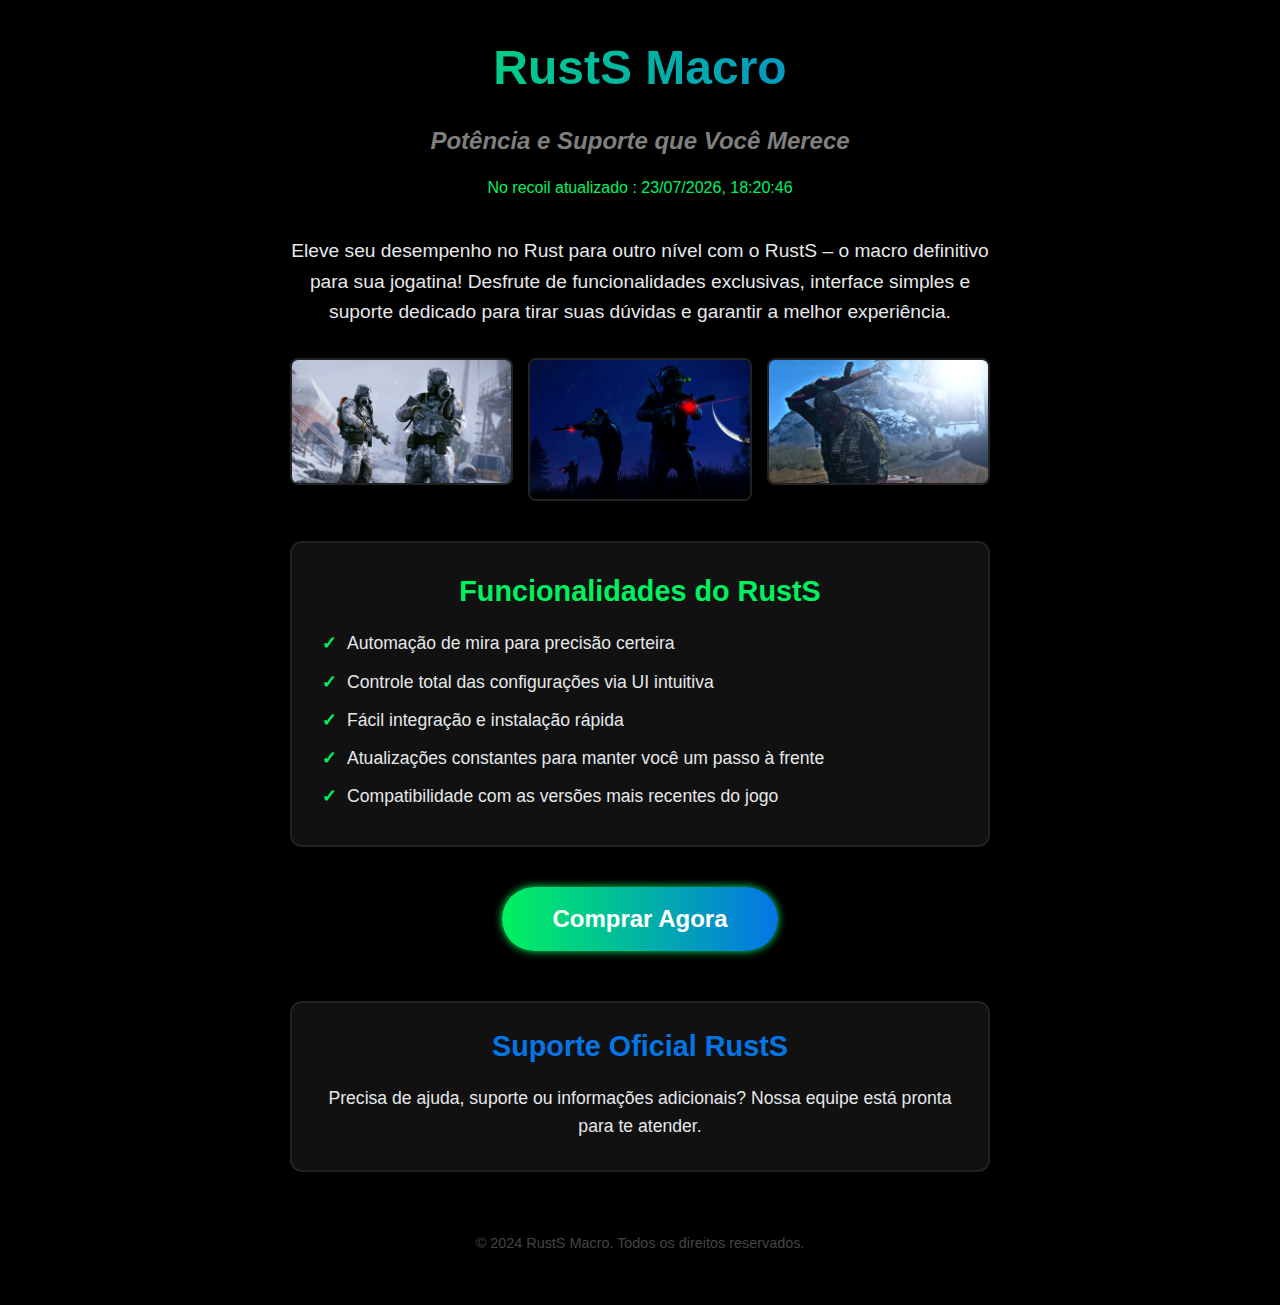
<file: index.html>
<!DOCTYPE html>
<html lang="pt-BR">
<head>
  <meta charset="UTF-8" />
  <meta name="viewport" content="width=device-width, initial-scale=1" />
  <title>RustS Macro - Venda e Suporte Oficial</title>
  <!-- Link para o CSS externo -->
  <link rel="stylesheet" href="styles.css">
</head>
<body>
  <div class="container" role="main">
    <h1>RustS Macro</h1>
    <h2>Potência e Suporte que Você Merece</h2>
    <div id="recoil-update" aria-live="polite" aria-atomic="true">
      No recoil atualizado : <!-- Será preenchido pelo JS -->
    </div>

    <p class="intro">
      Eleve seu desempenho no Rust para outro nível com o RustS – o macro definitivo para sua jogatina! Desfrute de funcionalidades exclusivas, interface simples e suporte dedicado para tirar suas dúvidas e garantir a melhor experiência.
    </p>

    <!-- Gallery Section -->
    <section class="gallery" aria-label="Galeria de imagens do jogo">
      <img src="./images/rust-game-3qu3miei00ax5hoq.jpg" alt="Operadores táticos em ação sob o luar">
      <img src="./images/rust-game-72b079fxn1h603f4.jpg" alt="Soldados em traje de inverno com armas avançadas">
      <img src="./images/rust-game-n3vyqm033w39phno.jpg" alt="Jogador empunhando arma e se preparando para ataque">
    </section>

    <section class="features" aria-labelledby="features-title">
      <h3 id="features-title">Funcionalidades do RustS</h3>
      <ul>
        <li>Automação de mira para precisão certeira</li>
        <li>Controle total das configurações via UI intuitiva</li>
        <li>Fácil integração e instalação rápida</li>
        <li>Atualizações constantes para manter você um passo à frente</li>
        <li>Compatibilidade com as versões mais recentes do jogo</li>
      </ul>
    </section>

    <section class="purchase-section" aria-label="Seção de compra">
      <button class="purchase-button" id="btnComprar">
        Comprar Agora
      </button>
    </section>

    <section class="support" aria-labelledby="support-title">
      <h3 id="support-title">Suporte Oficial RustS</h3>
      <p>Precisa de ajuda, suporte ou informações adicionais? Nossa equipe está pronta para te atender.</p>
    </section>

    <footer role="contentinfo">
      &copy; 2024 RustS Macro. Todos os direitos reservados.
    </footer>
  </div>

  <script>
    function updateRecoilDateTime() {
      const recoilEl = document.getElementById('recoil-update');
      const now = new Date();
      const formatted = now.toLocaleString('pt-BR', {
        day: '2-digit', month: '2-digit', year: 'numeric',
        hour: '2-digit', minute: '2-digit', second: '2-digit',
        hour12: false
      });
      recoilEl.textContent = 'No recoil atualizado : ' + formatted;
    }
    updateRecoilDateTime();
    setInterval(updateRecoilDateTime, 1000);

    // Adiciona o listener de clique para o botão "Comprar Agora"
    document.getElementById('btnComprar').addEventListener('click', function() {
      window.location.href = 'produtos.html';
    });
  </script>
</body>
</html>
</file>
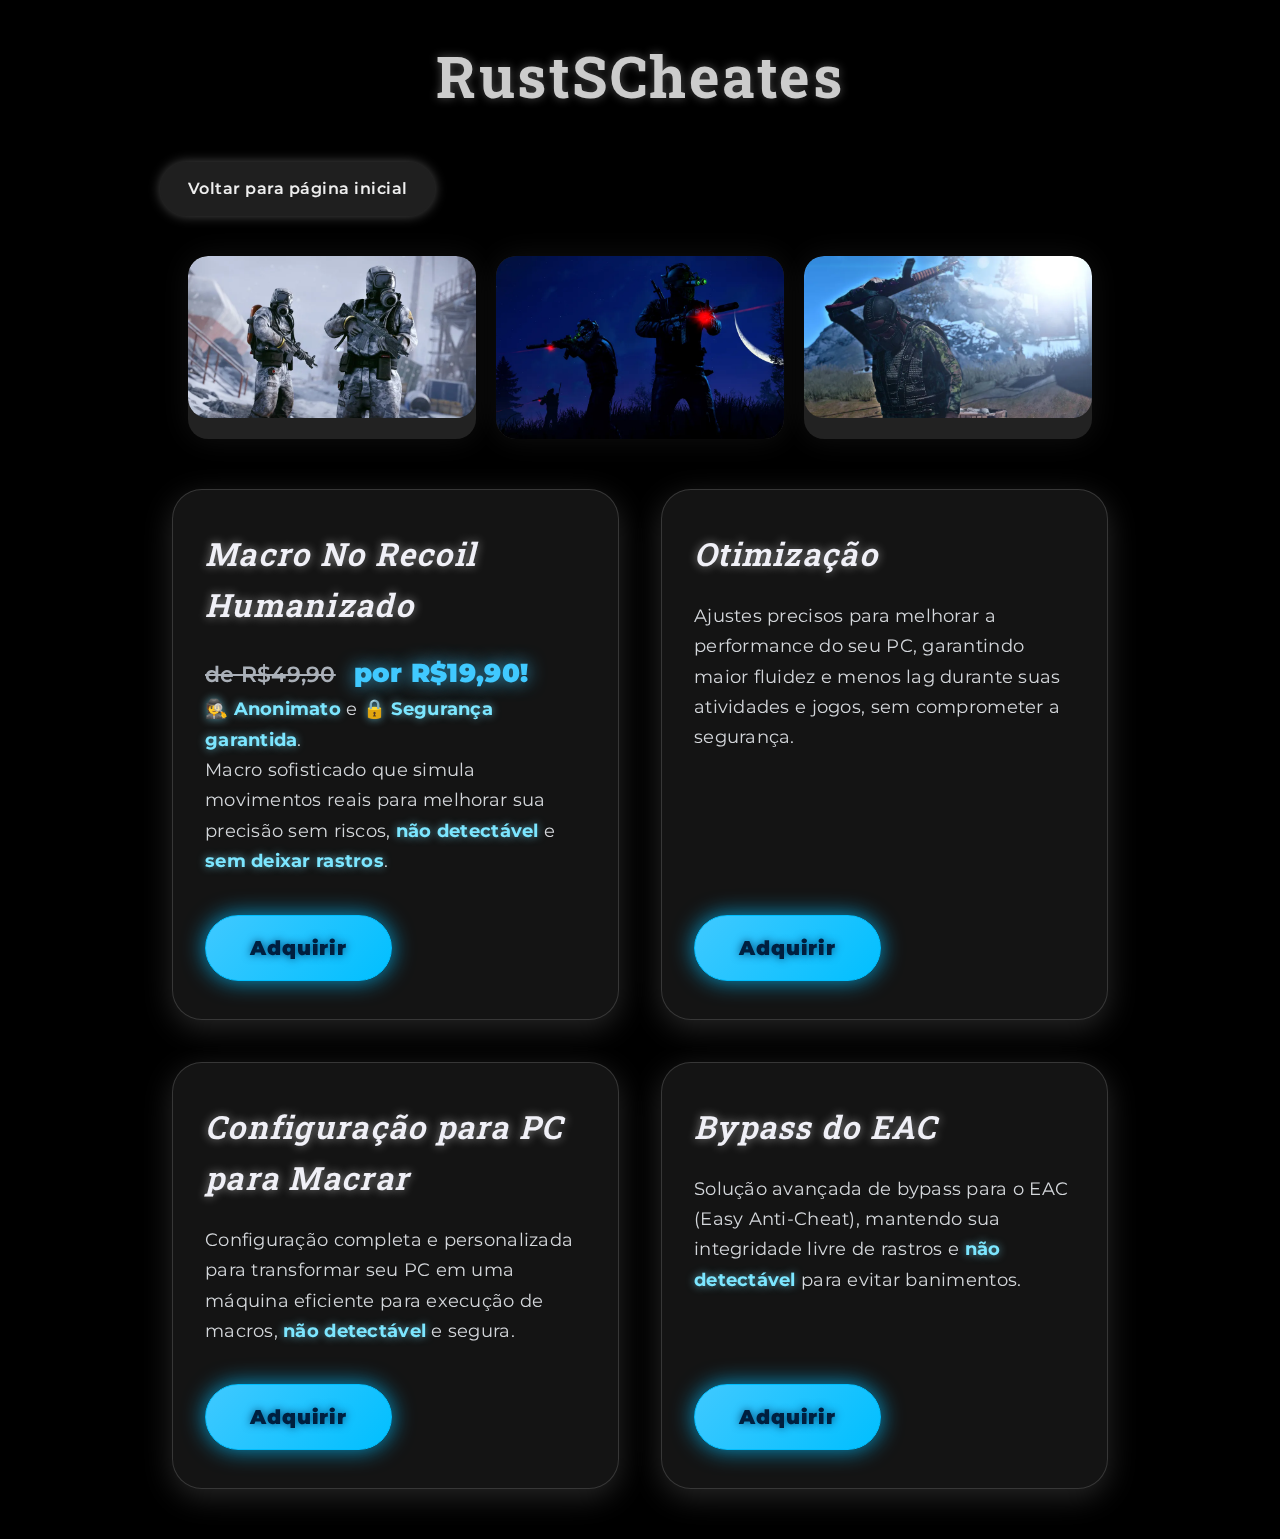
<file: produtos.html>
<!DOCTYPE html>
<html lang="pt-BR">
<head>
  <meta charset="UTF-8" />
  <meta name="viewport" content="width=device-width, initial-scale=1" />
  <title>RustSCheates - Produtos</title>

  <!-- Favicon -->
  <link rel="icon" href="./images/icon.ico" type="image/x-icon">

  <link href="https://fonts.googleapis.com/css2?family=Roboto+Slab:wght@700&family=Montserrat:wght@400;600&display=swap" rel="stylesheet" />
  <link rel="stylesheet" href="styles.css" />
</head>
<body class="segunda-page">
  <header>
    RustSCheates
  </header>

  <nav class="nav-buttons" aria-label="Navegação da página">
    <a href="index.html" class="btn" role="button">Voltar para página inicial</a>
  </nav>

  <section class="images-section" aria-label="Galeria de imagens">
    <div class="image-box" tabindex="0">
      <img src="./images/rust-game-3qu3miei00ax5hoq.jpg" alt="Imagem 1 do RustSCheates" />
    </div>
    <div class="image-box" tabindex="0">
      <img src="./images/rust-game-72b079fxn1h603f4.jpg" alt="Imagem 2 do RustSCheates" />
    </div>
    <div class="image-box" tabindex="0">
      <img src="./images/rust-game-n3vyqm033w39phno.jpg" alt="Imagem 3 do RustSCheates" />
    </div>
  </section>

  <main class="products-container">
    <article class="product-card" tabindex="0">
      <h2 class="product-title">Macro No Recoil Humanizado</h2>
      <p class="product-description">
        <span class="promo-old-price">de R$49,90</span><span class="promo-new-price">por R$19,90!</span><br />
        <span class="highlight">🕵️ Anonimato</span> e <span class="highlight">🔒 Segurança garantida</span>.<br />
        Macro sofisticado que simula movimentos reais para melhorar sua precisão sem riscos, <span class="highlight">não detectável</span> e <span class="highlight">sem deixar rastros</span>.
      </p>
      <button class="btn-acquire" aria-label="Adquirir Macro No Recoil Humanizado">Adquirir</button>
    </article>

    <article class="product-card" tabindex="0">
      <h2 class="product-title">Otimização</h2>
      <p class="product-description">
        Ajustes precisos para melhorar a performance do seu PC, garantindo maior fluidez e menos lag durante suas atividades e jogos, sem comprometer a segurança.
      </p>
      <button class="btn-acquire" aria-label="Adquirir Otimização">Adquirir</button>
    </article>

    <article class="product-card" tabindex="0">
      <h2 class="product-title">Configuração para PC para Macrar</h2>
      <p class="product-description">
        Configuração completa e personalizada para transformar seu PC em uma máquina eficiente para execução de macros, <span class="highlight">não detectável</span> e segura.
      </p>
      <button class="btn-acquire" aria-label="Adquirir Configuração para PC para Macrar">Adquirir</button>
    </article>

    <article class="product-card" tabindex="0">
      <h2 class="product-title">Bypass do EAC</h2>
      <p class="product-description">
        Solução avançada de bypass para o EAC (Easy Anti-Cheat), mantendo sua integridade livre de rastros e <span class="highlight">não detectável</span> para evitar banimentos.
      </p>
      <button class="btn-acquire" aria-label="Adquirir Bypass do EAC">Adquirir</button>
    </article>
  </main>

  <script>
    const buttons = document.querySelectorAll('.btn-acquire');
    const phone = '5535991903745';
    buttons.forEach((button, index) => {
      button.addEventListener('click', () => {
        const productTitle = document.querySelectorAll('.product-title')[index].textContent.trim();
        const message = `Oii, RustSCheates gostaria de adquirir o produto ${encodeURIComponent(productTitle)}`;
        const url = `https://wa.me/${phone}?text=${message}`;
        window.open(url, '_blank', 'noopener');
      });
    });
  </script>
</body>
</html>
</file>
<file: styles.css>
/* =============================
   Reset & Base Styles
============================= */
* {
  margin: 0;
  padding: 0;
  box-sizing: border-box;
}

body {
  background-color: #000;
  color: #fff;
  font-family: 'Segoe UI', Tahoma, Geneva, Verdana, sans-serif;
  line-height: 1.6;
  display: flex;
  justify-content: center;
  align-items: flex-start;
  padding: 40px 20px;
  min-height: 100vh;
}

.container {
  max-width: 700px;
  width: 100%;
  text-align: center;
}

h1 {
  font-size: 3rem;
  font-weight: 900;
  margin-bottom: 15px;
  background: linear-gradient(90deg, #00f260, #0575e6);
  background-clip: text;
  -webkit-background-clip: text;
  -webkit-text-fill-color: transparent;
}

h2 {
  font-size: 1.5rem;
  font-weight: 600;
  color: #7f7f7f;
  margin-bottom: 15px;
  font-style: italic;
}

#recoil-update {
  font-size: 1rem;
  font-weight: 500;
  color: #00f260;
  margin-bottom: 35px;
}

p.intro {
  font-size: 1.2rem;
  margin-bottom: 30px;
}

/* =============================
   Gallery
============================= */
.gallery {
  display: grid;
  grid-template-columns: repeat(auto-fit, minmax(200px, 1fr));
  gap: 15px;
  margin-bottom: 40px;
}

.gallery img {
  width: 100%;
  height: auto;
  border-radius: 8px;
  border: 2px solid #222;
}

/* =============================
   Features Section
============================= */
.features {
  background: #111;
  border: 2px solid #222;
  border-radius: 12px;
  padding: 25px 30px;
  margin-bottom: 40px;
}

.features h3 {
  font-size: 1.8rem;
  margin-bottom: 15px;
  color: #00f260;
}

ul {
  list-style: none;
  text-align: left;
}

ul li {
  margin: 10px 0;
  padding-left: 25px;
  position: relative;
  font-size: 1.1rem;
}

ul li::before {
  content: "✓";
  position: absolute;
  left: 0;
  color: #00f260;
  font-weight: bold;
}

/* =============================
   Purchase Section
============================= */
.purchase-section {
  margin-bottom: 50px;
}

.purchase-button {
  background: linear-gradient(90deg, #00f260, #0575e6);
  border: none;
  padding: 18px 50px;
  border-radius: 50px;
  font-size: 1.5rem;
  font-weight: 700;
  color: #fff;
  cursor: pointer;
  transition: background 0.3s ease;
  box-shadow: 0 0 8px #00f260;
}

.purchase-button:hover {
  background: linear-gradient(90deg, #0575e6, #00f260);
  box-shadow: 0 0 16px #0575e6;
}

/* =============================
   Support Section
============================= */
.support {
  background: #111;
  padding: 20px 30px;
  border-radius: 12px;
  border: 2px solid #222;
}

.support h3 {
  font-size: 1.8rem;
  margin-bottom: 15px;
  color: #0575e6;
}

.support p {
  font-size: 1.1rem;
  margin-bottom: 10px;
}

.support a {
  color: #00f260;
  text-decoration: none;
  font-weight: 600;
  border-bottom: 1.5px solid #00f260;
}

.support a:hover {
  color: #0575e6;
  border-color: #0575e6;
}

/* =============================
   Footer
============================= */
footer {
  margin-top: 60px;
  font-size: 0.9rem;
  color: #444;
  text-align: center;
}

/* =============================
   Responsive Adjustments
============================= */
@media (max-width: 480px) {
  h1 {
    font-size: 2.5rem;
  }

  .purchase-button {
    width: 100%;
    font-size: 1.25rem;
    padding: 16px 0;
  }
}


/* =============================
   Produtos Page CSS
============================= */
/* Reset and base */
body {
  font-family: 'Montserrat', sans-serif; /* sobrescreve fonte para produtos */
  min-height: 100vh;
  padding: 30px 16px 50px;
  -webkit-font-smoothing: antialiased;
  -moz-osx-font-smoothing: grayscale;
  background-color: #000000; /* reforça bg preto */
  color: #e6e8ea; /* texto claro */
  display: flex;
  flex-direction: column;
  align-items: center;
  line-height: 1.6;
}

header {
  margin-bottom: 40px;
  font-family: 'Roboto Slab', serif;
  font-weight: 700;
  font-size: 3.6rem;
  color: #ccc;
  letter-spacing: 2.5px;
  user-select: none;
  text-align: center;
  text-shadow: 0 0 10px rgba(255, 255, 255, 0.3);
}

/* Navigation */
.nav-buttons {
  margin-bottom: 40px;
  width: 100%;
  max-width: 960px;
  display: flex;
  justify-content: flex-start;
}

.nav-buttons .btn {
  background: rgba(255, 255, 255, 0.12);
  color: #eee;
  font-weight: 600;
  padding: 14px 28px;
  border-radius: 30px;
  text-decoration: none;
  backdrop-filter: blur(6px);
  box-shadow: 0 0 12px rgba(255, 255, 255, 0.3);
  transition: background-color 0.3s ease, box-shadow 0.3s ease, transform 0.25s ease;
  user-select: none;
  font-size: 1rem;
  font-family: 'Montserrat', sans-serif;
  letter-spacing: 0.03em;
  border: none;
  cursor: pointer;
}

.nav-buttons .btn:hover,
.nav-buttons .btn:focus {
  background: rgba(255, 255, 255, 0.25);
  box-shadow: 0 0 22px rgba(255, 255, 255, 0.6);
  outline: none;
  transform: scale(1.06);
}

/* Images gallery section */
.images-section {
  display: flex;
  gap: 20px;
  max-width: 960px;
  margin-bottom: 50px;
  justify-content: center;
  flex-wrap: wrap;
}

.image-box {
  flex: 1 1 30%;
  max-width: 30%;
  border-radius: 20px;
  overflow: hidden;
  box-shadow: 0 0 30px #fff1;
  transition: transform 0.4s ease, box-shadow 0.4s ease;
  cursor: pointer;
  user-select: none;
  background: #222;
  outline-offset: 3px;
}

.image-box img {
  width: 100%;
  height: auto;
  display: block;
  object-fit: cover;
  transition: transform 0.4s ease;
  border-radius: 20px;
}

.image-box:hover,
.image-box:focus {
  transform: scale(1.07);
  box-shadow: 0 0 50px #fff8;
  outline: none;
}

.image-box:hover img {
  transform: scale(1.12);
}

/* Main products container */
.products-container {
  display: grid;
  grid-template-columns: repeat(auto-fit, minmax(320px, 1fr));
  gap: 42px;
  max-width: 960px;
  width: 100%;
  padding: 0 12px;
}

.product-card {
  background: rgba(255, 255, 255, 0.08);
  backdrop-filter: blur(14px);
  border-radius: 30px;
  padding: 38px 32px;
  box-shadow: 0 8px 30px rgba(255, 255, 255, 0.15);
  display: flex;
  flex-direction: column;
  justify-content: space-between;
  transition: transform 0.3s ease, box-shadow 0.35s ease;
  user-select: none;
  border: 1px solid rgba(255, 255, 255, 0.15);
  color: #e6e8ea;
}

.product-card:hover,
.product-card:focus-within {
  transform: translateY(-12px);
  box-shadow: 0 0 90px rgba(255, 255, 255, 0.35);
  outline: none;
  border-color: rgba(255, 255, 255, 0.35);
  background: rgba(255, 255, 255, 0.14);
}

.product-title {
  font-family: 'Roboto Slab', serif;
  font-size: 2.0rem;
  color: #f0f0f7;
  margin-bottom: 22px;
  user-select: text;
  letter-spacing: 0.04em;
  text-shadow: 0 0 10px rgba(255, 255, 255, 0.5);
}

.product-description {
  flex-grow: 1;
  color: #d4d7db;
  font-size: 1.15rem;
  margin-bottom: 38px;
  user-select: text;
  line-height: 1.65;
  letter-spacing: 0.015em;
}

.highlight {
  color: #7ce6ff;
  font-weight: 700;
  user-select: text;
  text-shadow: 0 0 8px #7ce6ffaa;
}

/* Promotion specific highlight */
.promo-old-price {
  color: #aab0b8;
  text-decoration: line-through;
  margin-right: 18px;
  font-weight: 600;
  font-size: 1.35rem;
  user-select: text;
  text-shadow: none;
}

.promo-new-price {
  color: #40c9ff;
  font-weight: 900;
  font-size: 1.6rem;
  user-select: text;
  text-shadow: 0 0 18px #40c9ffcc;
}

/* Acquire button */
.btn-acquire {
  background: linear-gradient(135deg, #40c9ff, #00bfff);
  border: none;
  padding: 20px 44px;
  border-radius: 36px;
  color: #001f3f;
  font-weight: 900;
  font-size: 1.25rem;
  cursor: pointer;
  box-shadow: 0 0 22px #00bfffcc;
  transition: background-color 0.3s ease, box-shadow 0.3s ease, transform 0.3s ease;
  user-select: none;
  align-self: flex-start;
  text-align: center;
  text-shadow: 0 0 9px #004472;
  font-family: 'Montserrat', sans-serif;
  letter-spacing: 0.045em;
  border: 1px solid #00bfff;
}

.btn-acquire:hover,
.btn-acquire:focus {
  background: linear-gradient(135deg, #00bfff, #40c9ff);
  box-shadow: 0 0 55px #40c9ffcc;
  outline: none;
  transform: scale(1.2);
  border-color: #40c9ff;
}

/* Responsive for mobile */
@media (max-width: 600px) {
  header {
    font-size: 3rem;
  }
  .images-section {
    flex-direction: column;
    max-width: 100%;
    gap: 28px;
  }
  .image-box {
    max-width: 100%;
  }
  .products-container {
    grid-template-columns: 1fr;
    gap: 36px;
  }
  .btn-acquire {
    width: 100%;
    padding: 24px 0;
    font-size: 1
  }}
</file>
